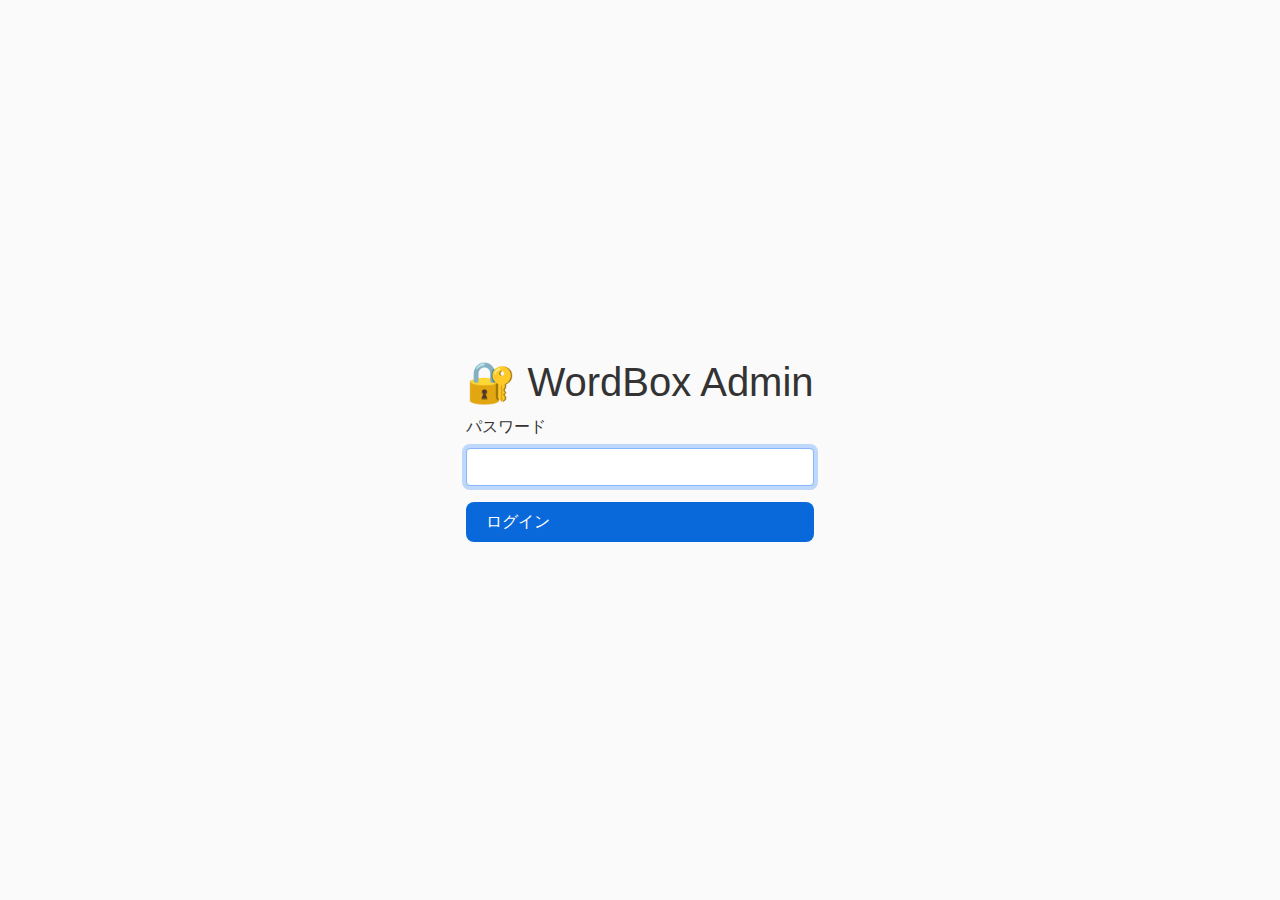
<file: templates/admin/login.html>
<!DOCTYPE html>
<html lang="ja">

<head>
  <meta charset="UTF-8">
  <meta name="viewport" content="width=device-width, initial-scale=1.0">
  <title>ログイン - WordBox Admin</title>
  <link rel="stylesheet" href="/static/bootstrap.min.css">
  <link rel="stylesheet" href="/static/style.css">
  <script>
    const savedTheme = localStorage.getItem('theme');
    if (savedTheme === 'dark') {
      document.documentElement.setAttribute('data-theme', 'dark');
    } else if (savedTheme === 'light') {
      // ライトモード
    } else if (window.matchMedia('(prefers-color-scheme: dark)').matches) {
      document.documentElement.setAttribute('data-theme', 'dark');
    }
  </script>
</head>

<body class="admin-login-page d-flex align-items-center justify-content-center min-vh-100">
  <div class="login-box">
    <h1>🔐 WordBox Admin</h1>
    <form id="loginForm">
      <div class="mb-3">
        <label for="password" class="form-label">パスワード</label>
        <input type="password" id="password" name="password" class="form-control" required autofocus>
      </div>
      <button type="submit" class="btn btn-primary w-100 py-2 fs-6 fw-semibold">ログイン</button>
      <p class="text-danger text-center mt-3" id="error" style="display: none;">パスワードが正しくありません</p>
    </form>
  </div>
  <script src="/static/bootstrap.bundle.min.js"></script>
  <script>
    document.getElementById('loginForm').addEventListener('submit', async (e) => {
      e.preventDefault();
      const password = document.getElementById('password').value;
      const errorEl = document.getElementById('error');

      try {
        const res = await fetch('/admin/login', {
          method: 'POST',
          headers: { 'Content-Type': 'application/json' },
          body: JSON.stringify({ password })
        });

        if (res.ok) {
          window.location.href = '/admin';
        } else {
          errorEl.style.display = 'block';
        }
      } catch (err) {
        errorEl.textContent = 'エラーが発生しました';
        errorEl.style.display = 'block';
      }
    });
  </script>
</body>

</html>
</file>
<file: static/style.css>
/* static/style.css */

/* ==========================================================================
   共通リセット・変数
   ========================================================================== */

/* 基本設定（ライトモードの変数） */
:root {
  --bg-color: #fafafa;
  --text-color: #333;
  --text-secondary: #666;
  --link-color: #0969da;
  --link-hover: #0a58ca;
  --border-color: #e0e0e0;
  --border-color-strong: #ccc;

  --card-bg: #fff;
  --header-border: #333;
  --code-bg: #f4f4f4;
  --code-block-bg: #1e1e1e;
  --table-header-bg: #f6f8fa;
  --table-stripe-bg: #f6f8fa;
  --toc-bg: #f6f8fa;
  --toc-border: #d0d7de;
  --input-bg: #fff;
  --input-border: #ccc;

  --magazine-color: #8250df;
  --magazine-bg-grad-start: #faf5ff;
  --magazine-bg-grad-end: #f6f8fa;

  --tag-bg: #e1e8ed;
  --tag-text: #1f2328;
  --tag-hover: #c9d1d9;

  /* 統一デザイントークン */
  --radius-sm: 4px;
  --radius-md: 8px;
  --radius-lg: 12px;
  --radius-pill: 20px;
  --transition-fast: 0.2s ease;
  --shadow-sm: 0 1px 3px rgba(0, 0, 0, 0.08);
  --shadow-md: 0 2px 8px rgba(0, 0, 0, 0.08);
  --shadow-hover: 0 4px 12px rgba(0, 0, 0, 0.12);
  --hover-lift: translateY(-2px);
  --accent-color: var(--link-color);
  --accent-hover: var(--link-hover);
  --danger-color: #d1242f;
  --danger-bg: #fff1f0;
  --success-color: #1a7f37;
}

/* ダークモード設定 */
[data-theme="dark"] {
  --bg-color: #1a1a1a;
  --text-color: #e0e0e0;
  --text-secondary: #a0a0a0;
  --link-color: #58a6ff;
  --link-hover: #79c0ff;
  --border-color: #404040;
  --border-color-strong: #505050;

  --card-bg: #2d2d2d;
  --header-border: #505050;
  --code-bg: #333;
  --code-block-bg: #161616;
  --table-header-bg: #262626;
  --table-stripe-bg: #262626;
  --toc-bg: #262626;
  --toc-border: #404040;
  --input-bg: #2d2d2d;
  --input-border: #505050;

  --magazine-color: #a47bf2;
  --magazine-bg-grad-start: #2d2438;
  --magazine-bg-grad-end: #2d2d2d;

  --tag-bg: #333;
  --tag-text: #e0e0e0;
  --tag-hover: #444;

  /* ダークモード用統一トークン */
  --shadow-sm: 0 1px 3px rgba(0, 0, 0, 0.2);
  --shadow-md: 0 2px 8px rgba(0, 0, 0, 0.25);
  --shadow-hover: 0 4px 12px rgba(0, 0, 0, 0.35);
  --danger-bg: rgba(207, 34, 46, 0.15);
}

/* 共通リセット */
* {
  margin: 0;
  padding: 0;
  box-sizing: border-box;
}

body {
  font-family: -apple-system, BlinkMacSystemFont, "Segoe UI", "Hiragino Sans", "Hiragino Kaku Gothic ProN", "Noto Sans JP", sans-serif;
  line-height: 1.6;
  background: var(--bg-color);
  color: var(--text-color);
}

/* ==========================================================================
   公開サイト レイアウト
   ========================================================================== */

body:not(.admin-page):not(.admin-login-page) {
  max-width: 800px;
  margin: 0 auto;
  padding: 0 20px 20px;
}

/* 共通ボタン */
.btn {
  padding: 10px 20px;
  border: none;
  border-radius: var(--radius-md);
  font-size: 14px;
  font-weight: 500;
  cursor: pointer;
  transition: all var(--transition-fast);
  display: inline-flex;
  align-items: center;
  gap: 6px;
}

.btn-primary {
  background: var(--link-color);
  color: white;
}

.btn-primary:hover {
  background: var(--link-hover);
}

.btn-secondary {
  background: var(--input-bg);
  color: var(--text-secondary);
  border: 1px solid var(--border-color);
}

.btn-secondary:hover {
  background: var(--border-color);
  color: var(--text-color);
}

.btn-ghost {
  background: transparent;
  color: var(--text-secondary);
  padding: 8px 16px;
}

.btn-ghost:hover {
  background: var(--input-bg);
  color: var(--text-color);
}

.btn-danger {
  background: transparent;
  color: var(--danger-color);
  border: 1px solid var(--danger-color);
}

.btn-danger:hover {
  background: var(--danger-color);
  color: white;
}

/* 共通フォーム */
.form-group {
  flex: 1;
}

.form-group label {
  display: block;
  margin-bottom: 8px;
  font-size: 13px;
  color: var(--text-secondary);
}

.form-group input[type="text"],
.form-group input[type="date"],
.form-group input[type="password"],
.form-group textarea {
  width: 100%;
  padding: 12px 16px;
  background: var(--input-bg);
  border: 1px solid var(--border-color);
  border-radius: var(--radius-md);
  color: var(--text-color);
  font-size: 14px;
  font-family: inherit;
  transition: border-color var(--transition-fast);
}

.form-group textarea {
  resize: vertical;
  min-height: 100px;
}

.form-group input:focus,
.form-group textarea:focus {
  outline: none;
  border-color: var(--link-color);
}

body>header {
  position: sticky;
  top: 0;
  z-index: 100;
  background: var(--bg-color);
  width: 100vw;
  margin-left: calc(-50vw + 50%);
  padding: 0 20px;
  box-sizing: border-box;
  border-bottom: 2px solid var(--header-border);
}

.header-inner {
  display: flex;
  align-items: center;
  justify-content: space-between;
  max-width: 1064px;
  margin: 0 auto;
  padding: 12px 0;
}

.header-left {
  display: flex;
  align-items: center;
  gap: 24px;
}

.header-left h1 {
  margin: 0;
  font-size: 1.5em;
  white-space: nowrap;
}

.header-right {
  display: flex;
  align-items: center;
  gap: 12px;
}

header h1 a {
  color: var(--text-color);
  text-decoration: none;
}

header h1 a:hover {
  color: var(--link-color);
}

/* メインナビゲーション */
.main-nav {
  display: flex;
  gap: 20px;
}

.main-nav a {
  color: var(--text-secondary);
  text-decoration: none;
  font-size: 14px;
  padding: 4px 0;
  border-bottom: 2px solid transparent;
  transition: all var(--transition-fast);
}

.main-nav a:hover {
  color: var(--link-color);
  border-bottom-color: var(--link-color);
}

/* 検索フォーム（ヘッダー） */
.header-search {
  display: flex;
  align-items: center;
}

.header-search form {
  display: flex;
  gap: 8px;
}

.header-search input[type="text"] {
  padding: 6px 12px;
  border: 1px solid var(--input-border);
  background: var(--input-bg);
  color: var(--text-color);
  border-radius: 4px;
  font-size: 14px;
  width: 200px;
}

.header-search button {
  padding: 6px 10px;
  background: var(--header-border);
  color: var(--bg-color);
  border: none;
  border-radius: var(--radius-sm);
  cursor: pointer;
  transition: background var(--transition-fast);
}

.header-search button:hover {
  background: var(--text-secondary);
}

/* 検索結果ページ */
.search-page .search-header {
  margin-bottom: 30px;
}

.search-form-large {
  display: flex;
  gap: 10px;
  margin-bottom: 40px;
}

.search-form-large input {
  flex: 1;
  padding: 12px;
  font-size: 16px;
  border: 2px solid var(--border-color);
  background: var(--input-bg);
  color: var(--text-color);
  border-radius: 6px;
  transition: border-color 0.2s;
}

.search-form-large input:focus {
  outline: none;
  border-color: var(--link-color);
}

.search-form-large button {
  padding: 0 24px;
  font-size: 16px;
  background: var(--link-color);
  color: white;
  border: none;
  border-radius: 6px;
  cursor: pointer;
  transition: background 0.2s;
  font-weight: 600;
}

.search-form-large button:hover {
  background: var(--link-hover);
}

.search-results {
  display: flex;
  flex-direction: column;
  gap: 20px;
}

.search-result-item {
  padding: 24px;
  border: 1px solid var(--border-color);
  border-radius: var(--radius-md);
  background: var(--card-bg);
  transition: all var(--transition-fast);
}

.search-result-item:hover {
  border-color: var(--link-color);
  box-shadow: var(--shadow-md);
}

.search-result-item h3 {
  margin: 0 0 8px 0;
  font-size: 1.2em;
}

.search-result-item h3 a {
  text-decoration: none;
  color: var(--link-color);
}

.search-result-item h3 a:hover {
  text-decoration: underline;
}

.search-result-meta {
  display: flex;
  align-items: center;
  gap: 12px;
  font-size: 13px;
  color: var(--text-secondary);
  margin-bottom: 12px;
}

.search-result-type {
  background: var(--tag-bg);
  padding: 2px 8px;
  border-radius: 10px;
  text-transform: uppercase;
  font-size: 11px;
  font-weight: 600;
  color: var(--text-secondary);
  letter-spacing: 0.5px;
}

.search-result-snippet {
  font-size: 14px;
  color: var(--text-color);
  line-height: 1.6;
}

.search-result-snippet mark {
  background: #fff3cd;
  color: #333;
  padding: 0 2px;
  border-radius: 2px;
  font-weight: 600;
}

[data-theme="dark"] .search-result-snippet mark {
  background: #665c26;
  color: #fff;
}

/* スマホ対応 */
@media (max-width: 600px) {
  .header-inner {
    flex-direction: column;
    align-items: flex-start;
    gap: 16px;
  }

  .header-search {
    margin-left: 0;
    width: 100%;
    justify-content: space-between;
  }

  .header-search input[type="text"] {
    width: 100%;
    flex: 1;
  }
}

/* 記事一覧の絵文字表示 */
.post-list h2 {
  margin-bottom: 30px;
  color: var(--text-color);
}

.post-list-item {
  display: flex;
  align-items: center;
  gap: 16px;
  padding: 20px;
  margin-bottom: 16px;
  border: 1px solid var(--border-color);
  border-radius: var(--radius-md);
  background: var(--card-bg);
  transition: all var(--transition-fast);
  cursor: pointer;
}

.post-list-item:hover {
  border-color: var(--border-color-strong);
  box-shadow: var(--shadow-hover);
  transform: var(--hover-lift);
}

.post-emoji {
  font-size: 48px;
  flex-shrink: 0;
  line-height: 1;
}

.post-info {
  flex: 1;
}

.post-info h3 {
  margin: 0 0 8px 0;
}

.post-info h3 a {
  color: var(--text-color);
  text-decoration: none;
}

.post-info h3 a:hover {
  color: var(--link-color);
}

.post-list-item:hover .post-info h3 a {
  color: var(--link-color);
}

.post-info time {
  color: var(--text-secondary);
  font-size: 0.9em;
}

/* 記事メタ情報のレイアウト */
.post-meta {
  display: flex;
  align-items: center;
  gap: 12px;
  flex-wrap: wrap;
}

.post-meta .tags {
  margin-top: 0;
}

.post-meta time {
  color: var(--text-secondary);
  font-size: 12px;
  line-height: 1;
  padding: 4px 0;
}

.post-info .post-meta {
  margin-top: 8px;
}

/* タグのスタイル */
.tags {
  display: flex;
  flex-wrap: wrap;
  gap: 6px;
  margin-top: 8px;
}

.tags-small {
  margin-top: 4px;
}

.tag {
  display: inline-block;
  padding: 4px 10px;
  font-size: 12px;
  background: var(--tag-bg);
  color: var(--tag-text);
  border-radius: var(--radius-lg);
  font-weight: 500;
  transition: all var(--transition-fast);
  text-decoration: none;
  cursor: pointer;
}

.tag:hover {
  background: var(--tag-hover);
}

/* 記事ページのヘッダー */
article {
  background: var(--card-bg);
  padding: 30px;
  border-radius: var(--radius-md);
  box-shadow: var(--shadow-sm);
}

.post-header {
  display: flex;
  align-items: center;
  gap: 20px;
  border-bottom: 2px solid var(--border-color);
  padding-bottom: 20px;
  margin-bottom: 30px;
}

.post-header-emoji {
  font-size: 64px;
  line-height: 1;
  flex-shrink: 0;
}

.post-header-text {
  flex: 1;
}

.post-header-text h1 {
  margin: 0 0 10px 0;
}

.post-header-text .post-meta {
  margin-top: 10px;
}

.post-header-text .post-meta time {
  font-size: 1em;
}

/* 記事コンテンツ */
.content {
  margin-top: 20px;
}

.content h1,
.content h2,
.content h3,
.content h4,
.content h5,
.content h6 {
  margin-top: 30px;
  margin-bottom: 15px;
  color: var(--text-color);
}

.content h1 {
  font-size: 2em;
  border-bottom: 2px solid var(--border-color);
  padding-bottom: 10px;
}

.content h2 {
  font-size: 1.5em;
  border-bottom: 1px solid var(--border-color);
  padding-bottom: 8px;
}

.content p {
  margin-bottom: 15px;
  color: var(--text-color);
}

.content a {
  color: var(--link-color);
  text-decoration: none;
}

.content a:hover {
  text-decoration: underline;
}

.content ul,
.content ol {
  margin: 15px 0;
  padding-left: 30px;
}

.content li {
  margin-bottom: 8px;
}

.content hr {
  border: none;
  border-top: 1px solid var(--border-color);
  margin: 30px 0;
}

/* インラインコード */
.content code {
  background: var(--code-bg);
  padding: 2px 6px;
  border-radius: 3px;
  font-family: 'Consolas', 'Monaco', 'Courier New', monospace;
  font-size: 0.9em;
  color: var(--text-color);
}

/* コードブロックのスタイル */
.code-block {
  position: relative;
  margin: 20px 0;
  background: var(--code-block-bg);
  border-radius: 8px;
  overflow: hidden;
}

.code-header {
  display: flex;
  justify-content: space-between;
  align-items: center;
  padding: 8px 16px;
  background: #2d2d2d;
  border-bottom: 1px solid #404040;
}

.code-language {
  font-size: 12px;
  font-weight: 600;
  color: #858585;
  text-transform: uppercase;
  letter-spacing: 0.5px;
}

.copy-button {
  padding: 4px 12px;
  font-size: 12px;
  background: #404040;
  color: #e0e0e0;
  border: none;
  border-radius: var(--radius-sm);
  cursor: pointer;
  transition: all var(--transition-fast);
}

.copy-button:hover {
  background: #505050;
}

.copy-button:active {
  background: #606060;
}

.copy-button.copied {
  background: var(--success-color);
  color: white;
}

.code-block pre {
  margin: 0;
  padding: 16px;
  background: var(--code-block-bg);
  overflow-x: auto;
}

.code-block pre code {
  background: none;
  padding: 0;
  color: #d4d4d4;
  font-family: 'Consolas', 'Monaco', 'Courier New', monospace;
  font-size: 14px;
  line-height: 1.5;
}

/* シンタックスハイライト（CodeMirrorトークン / VS Code ダークテーマ風） */
.code-block pre code .cm-keyword    { color: #c586c0; }
.code-block pre code .cm-atom       { color: #569cd6; }
.code-block pre code .cm-number     { color: #b5cea8; }
.code-block pre code .cm-def        { color: #9cdcfe; }
.code-block pre code .cm-variable   { color: #9cdcfe; }
.code-block pre code .cm-variable-2 { color: #9cdcfe; }
.code-block pre code .cm-variable-3 { color: #4ec9b0; }
.code-block pre code .cm-type       { color: #4ec9b0; }
.code-block pre code .cm-property   { color: #9cdcfe; }
.code-block pre code .cm-operator   { color: #d4d4d4; }
.code-block pre code .cm-comment    { color: #6a9955; font-style: italic; }
.code-block pre code .cm-string     { color: #ce9178; }
.code-block pre code .cm-string-2   { color: #ce9178; }
.code-block pre code .cm-meta       { color: #9cdcfe; }
.code-block pre code .cm-qualifier  { color: #4ec9b0; }
.code-block pre code .cm-builtin    { color: #dcdcaa; }
.code-block pre code .cm-bracket    { color: #d4d4d4; }
.code-block pre code .cm-tag        { color: #569cd6; }
.code-block pre code .cm-attribute  { color: #9cdcfe; }
.code-block pre code .cm-hr         { color: #6a9955; }
.code-block pre code .cm-link       { color: #ce9178; text-decoration: underline; }
.code-block pre code .cm-error      { color: #f44747; }

/* m- プレフィックス付きトークン（モード名複合） */
.code-block pre code [class*="m-"] { /* 継承 */ }

/* 画像 */
.content img {
  max-width: 100%;
  height: auto;
  display: block;
  margin: 20px 0;
  border-radius: 5px;
  box-shadow: 0 2px 8px rgba(0, 0, 0, 0.1);
}

/* 埋め込みカード共通（ブックマーク・記事・マガジン） */
.bookmark-card,
.article-card,
.magazine-card-embed {
  display: flex;
  align-items: center;
  gap: 16px;
  padding: 16px;
  margin: 20px 0;
  border: 1px solid var(--border-color);
  border-left: 4px solid var(--accent-color);
  border-radius: var(--radius-md);
  text-decoration: none;
  color: inherit;
  transition: all var(--transition-fast);
  background: var(--card-bg);
}

.bookmark-card:hover,
.article-card:hover,
.magazine-card-embed:hover {
  border-color: var(--accent-color);
  box-shadow: var(--shadow-md);
  transform: var(--hover-lift);
}

/* マガジンカードのアクセント色 */
.bookmark-card {
  border-left-color: var(--magazine-color);
}

.bookmark-card:hover {
  border-color: var(--magazine-color);
}

.magazine-card-embed {
  border-left-color: var(--magazine-color);
  background: linear-gradient(135deg, var(--magazine-bg-grad-start) 0%, var(--magazine-bg-grad-end) 100%);
}

.magazine-card-embed:hover {
  border-color: var(--magazine-color);
  background: var(--card-bg);
}

/* Not-found状態（記事・マガジン共通） */
.article-card-notfound,
.magazine-card-embed.magazine-card-notfound {
  border-left-color: var(--danger-color);
  background: var(--danger-bg);
  cursor: not-allowed;
}

/* 埋め込みカード子要素（共通） */
.bookmark-icon,
.article-icon,
.magazine-card-icon {
  font-size: 32px;
  flex-shrink: 0;
}

.bookmark-content,
.article-content,
.magazine-card-content {
  flex: 1;
  min-width: 0;
}

.bookmark-title,
.article-title,
.magazine-card-title {
  font-weight: 600;
  font-size: 16px;
  margin-bottom: 4px;
  color: var(--text-color);
}

.bookmark-url,
.article-meta,
.magazine-card-meta {
  font-size: 13px;
  color: var(--text-secondary);
}

.bookmark-url {
  overflow: hidden;
  text-overflow: ellipsis;
  white-space: nowrap;
}

.article-meta time {
  font-style: italic;
}

.magazine-card-meta {
  display: flex;
  flex-direction: column;
  gap: 4px;
}

.magazine-card-count {
  color: var(--magazine-color);
  font-weight: 500;
}

.bookmark-arrow,
.article-arrow,
.magazine-card-arrow {
  font-size: 24px;
  color: var(--accent-color);
  flex-shrink: 0;
}

.bookmark-arrow,
.magazine-card-arrow {
  color: var(--magazine-color);
}

/* タグページ */
.tag-page h2 {
  margin-bottom: 10px;
  color: var(--text-color);
}

.tag-page p {
  color: var(--text-secondary);
  margin-bottom: 30px;
}

/* トピックページ */
.topic-page h2 {
  margin-bottom: 20px;
  color: var(--text-color);
}

/* 目次 */
.toc {
  background: var(--toc-bg);
  border: 1px solid var(--toc-border);
  border-radius: var(--radius-md);
  padding: 16px 20px;
  margin: 20px 0;
}

.toc-title {
  font-weight: 600;
  font-size: 14px;
  color: var(--tag-text);
  margin-bottom: 12px;
  padding-bottom: 8px;
  border-bottom: 1px solid var(--toc-border);
}

.toc ul {
  list-style: none;
  margin: 0;
  padding: 0;
}

.toc li {
  margin: 6px 0;
}

.toc li a {
  color: var(--link-color);
  text-decoration: none;
  font-size: 14px;
}

.toc li a:hover {
  text-decoration: underline;
}

.toc .toc-indent-1 {
  padding-left: 16px;
}

.toc .toc-indent-2 {
  padding-left: 32px;
}

/* サイドバー目次（PC右側固定表示） */
.page-wrapper {
  position: relative;
  margin-top: 24px;
}

.sidebar-toc {
  display: none;
}

@media (min-width: 1100px) {

  /* 記事+目次全体を画面中央に配置するため body の max-width を拡張 */
  body.has-sidebar-toc:not(.admin-page):not(.admin-login-page) {
    max-width: 1064px;
    /* 800px(記事) + 24px(gap) + 240px(目次) */
  }

  .sidebar-toc.active {
    display: block;
    position: absolute;
    top: 0;
    bottom: 0;
    left: calc(100% + 24px);
    width: 240px;
  }

  .page-wrapper {
    position: relative;
    max-width: 800px;
  }

  .sidebar-toc-inner {
    position: sticky;
    top: 80px;
    max-height: calc(100vh - 100px);
    overflow-y: auto;
    background: var(--toc-bg);
    border: 1px solid var(--toc-border);
    border-radius: var(--radius-md);
    padding: 14px 16px;
  }

  .sidebar-toc-inner .toc-title {
    font-weight: 600;
    font-size: 13px;
    color: var(--tag-text);
    margin-bottom: 10px;
    padding-bottom: 8px;
    border-bottom: 1px solid var(--toc-border);
  }

  .sidebar-toc-inner ul {
    list-style: none;
    margin: 0;
    padding: 0;
  }

  .sidebar-toc-inner li {
    margin: 4px 0;
  }

  .sidebar-toc-inner li a {
    color: var(--text-secondary);
    text-decoration: none;
    font-size: 12.5px;
    line-height: 1.5;
    display: block;
    padding: 2px 0;
    transition: color var(--transition-fast);
  }

  .sidebar-toc-inner li a:hover {
    color: var(--link-color);
  }

  .sidebar-toc-inner li a.active {
    color: var(--link-color);
    font-weight: 600;
  }

  .sidebar-toc-inner .toc-indent-1 {
    padding-left: 12px;
  }

  .sidebar-toc-inner .toc-indent-2 {
    padding-left: 24px;
  }

  /* サイドバー目次のスクロールバー */
  .sidebar-toc-inner::-webkit-scrollbar {
    width: 4px;
  }

  .sidebar-toc-inner::-webkit-scrollbar-track {
    background: transparent;
  }

  .sidebar-toc-inner::-webkit-scrollbar-thumb {
    background: var(--border-color);
    border-radius: 4px;
  }

  /* サイドバー目次が表示されているとき、インライン目次は非表示 */
  .has-sidebar-toc .content .toc {
    display: none;
  }
}

/* テーブル */
.content table {
  width: 100%;
  border-collapse: separate;
  border-spacing: 0;
  margin: 20px 0;
  background: var(--card-bg);
  border: 1px solid var(--toc-border);
  border-radius: 6px;
}

.content table th,
.content table td {
  padding: 10px 16px;
  border-bottom: 1px solid var(--toc-border);
  border-right: 1px solid var(--toc-border);
}

.content table th:last-child,
.content table td:last-child {
  border-right: none;
}

.content table tbody tr:last-child td {
  border-bottom: none;
}

.content table th {
  background: var(--table-header-bg);
  font-weight: 600;
  color: var(--tag-text);
}

/* 角丸を適用 */
.content table thead tr:first-child th:first-child {
  border-top-left-radius: 5px;
}

.content table thead tr:first-child th:last-child {
  border-top-right-radius: 5px;
}

.content table tbody tr:last-child td:first-child {
  border-bottom-left-radius: 5px;
}

.content table tbody tr:last-child td:last-child {
  border-bottom-right-radius: 5px;
}

.content table tr:nth-child(even) {
  background: var(--table-stripe-bg);
}

.content table tbody tr:hover {
  background: var(--bg-color);
}

/* 打ち消し線 */
.content del {
  color: var(--text-secondary);
  text-decoration: line-through;
}

/* 下線 */
.content u {
  text-decoration: underline;
  text-decoration-thickness: 1px;
  text-underline-offset: 2px;
}

/* チェックボックスリスト */
.content .checkbox-list {
  list-style: none;
  padding-left: 0;
}

.content .checkbox-list li {
  display: flex;
  align-items: flex-start;
  gap: 8px;
  margin-bottom: 8px;
}

.content .checkbox-list input[type="checkbox"] {
  -webkit-appearance: none;
  -moz-appearance: none;
  appearance: none;
  margin-top: 4px;
  width: 16px;
  height: 16px;
  min-width: 16px;
  min-height: 16px;
  border: 2px solid var(--toc-border);
  border-radius: 3px;
  background: var(--card-bg);
  cursor: default;
  position: relative;
}

.content .checkbox-list input[type="checkbox"]:checked {
  background: var(--link-color);
  border-color: var(--link-color);
}

.content .checkbox-list input[type="checkbox"]:checked::after {
  content: '';
  position: absolute;
  left: 4px;
  top: 1px;
  width: 4px;
  height: 8px;
  border: solid #fff;
  border-width: 0 2px 2px 0;
  transform: rotate(45deg);
}

.content .checkbox-checked {
  color: var(--text-secondary);
  text-decoration: line-through;
}

/* コールアウト（共通） */
.callout {
  margin: 20px 0;
  padding: 16px;
  border-radius: 6px;
  border-left: 4px solid;
}

.callout-header {
  display: flex;
  align-items: center;
  gap: 8px;
  margin-bottom: 8px;
  font-weight: 600;
}

.callout-icon {
  font-size: 18px;
}

.callout-label {
  font-size: 14px;
}

.callout-content {
  font-size: 14px;
  line-height: 1.6;
}

/* Note（青） */
.callout-note {
  background: #ddf4ff;
  border-color: #0969da;
}

.callout-note .callout-label {
  color: #0969da;
}

[data-theme="dark"] .callout-note {
  background: rgba(9, 105, 218, 0.15);
  border-color: #58a6ff;
}

[data-theme="dark"] .callout-note .callout-label {
  color: #58a6ff;
}

/* Tip（緑） */
.callout-tip {
  background: #dafbe1;
  border-color: #1a7f37;
}

.callout-tip .callout-label {
  color: #1a7f37;
}

[data-theme="dark"] .callout-tip {
  background: rgba(26, 127, 55, 0.15);
  border-color: #3fb950;
}

[data-theme="dark"] .callout-tip .callout-label {
  color: #3fb950;
}

/* Important（紫） */
.callout-important {
  background: #fbefff;
  border-color: #8250df;
}

.callout-important .callout-label {
  color: #8250df;
}

[data-theme="dark"] .callout-important {
  background: rgba(130, 80, 223, 0.15);
  border-color: #a47bf2;
}

[data-theme="dark"] .callout-important .callout-label {
  color: #a47bf2;
}

/* Warning（黄） */
.callout-warning {
  background: #fff8c5;
  border-color: #9a6700;
}

.callout-warning .callout-label {
  color: #9a6700;
}

[data-theme="dark"] .callout-warning {
  background: rgba(154, 103, 0, 0.15);
  border-color: #d29922;
}

[data-theme="dark"] .callout-warning .callout-label {
  color: #d29922;
}

/* Caution（赤） */
.callout-caution {
  background: #ffebe9;
  border-color: #cf222e;
}

.callout-caution .callout-label {
  color: #cf222e;
}

[data-theme="dark"] .callout-caution {
  background: rgba(207, 34, 46, 0.15);
  border-color: #f85149;
}

[data-theme="dark"] .callout-caution .callout-label {
  color: #f85149;
}

/* マガジン一覧ページ */
.magazine-page h2 {
  margin-bottom: 20px;
  color: var(--text-color);
}

.magazine-list {
  display: flex;
  flex-direction: column;
  gap: 16px;
}

.magazine-card {
  display: flex;
  align-items: flex-start;
  gap: 16px;
  padding: 20px;
  border: 1px solid var(--border-color);
  border-radius: var(--radius-md);
  background: var(--card-bg);
  transition: all var(--transition-fast);
}

.magazine-card:hover {
  border-color: var(--magazine-color);
  box-shadow: var(--shadow-md);
  transform: var(--hover-lift);
}

.magazine-emoji {
  font-size: 48px;
  flex-shrink: 0;
  line-height: 1;
}

.magazine-info {
  flex: 1;
}

.magazine-info h3 {
  margin: 0 0 8px 0;
}

.magazine-info h3 a {
  color: var(--text-color);
  text-decoration: none;
}

.magazine-info h3 a:hover {
  color: var(--magazine-color);
}

.magazine-card:hover .magazine-info h3 a {
  color: var(--magazine-color);
}

.magazine-description {
  color: var(--text-secondary);
  font-size: 14px;
  margin: 0 0 8px 0;
  line-height: 1.5;
}

.magazine-meta {
  font-size: 13px;
  color: #888;
}

/* マガジン詳細ページ */
.magazine-detail {
  background: var(--card-bg);
  padding: 30px;
  border-radius: var(--radius-md);
  box-shadow: var(--shadow-sm);
}

.magazine-header {
  display: flex;
  align-items: flex-start;
  gap: 20px;
  border-bottom: 2px solid var(--border-color);
  padding-bottom: 20px;
  margin-bottom: 30px;
}

.magazine-header-emoji {
  font-size: 64px;
  line-height: 1;
  flex-shrink: 0;
}

.magazine-header-text {
  flex: 1;
}

.magazine-header-text h1 {
  margin: 0 0 10px 0;
}

.magazine-header-text .magazine-description {
  font-size: 16px;
  margin-bottom: 12px;
}

.magazine-body {
  margin-bottom: 30px;
  padding-bottom: 20px;
  border-bottom: 1px solid var(--border-color);
}

.magazine-articles h2 {
  font-size: 1.2em;
  margin-bottom: 16px;
  color: var(--text-color);
}

.magazine-article-list {
  display: flex;
  flex-direction: column;
  gap: 8px;
}

.magazine-article-item {
  display: flex;
  align-items: center;
  gap: 16px;
  padding: 12px 16px;
  border: 1px solid var(--border-color);
  border-radius: var(--radius-md);
  background: var(--toc-bg);
  transition: all var(--transition-fast);
}

.magazine-article-item:hover {
  background: var(--card-bg);
  border-color: var(--link-color);
}

.magazine-article-number {
  display: flex;
  align-items: center;
  justify-content: center;
  width: 28px;
  height: 28px;
  background: var(--tag-bg);
  border-radius: 50%;
  font-size: 13px;
  font-weight: 600;
  color: var(--text-secondary);
  flex-shrink: 0;
}

.magazine-article-info {
  flex: 1;
  display: flex;
  justify-content: space-between;
  align-items: center;
  gap: 12px;
}

.magazine-article-info a {
  color: var(--text-color);
  text-decoration: none;
  font-weight: 500;
}

.magazine-article-info a:hover {
  color: var(--link-color);
}

.magazine-article-info time {
  font-size: 13px;
  color: var(--text-secondary);
  flex-shrink: 0;
}

.magazine-article-notfound {
  background: var(--danger-bg);
  border-color: var(--danger-color);
}

.magazine-article-notfound span {
  color: var(--danger-color);
}

/* 記事ページ内マガジン目次（トップ）- articleの外側・上部に配置 */
.magazine-toc {
  margin-bottom: 12px;
  padding: 20px 30px 16px;
  background: var(--card-bg);
  border-radius: var(--radius-md);
  box-shadow: var(--shadow-sm);
}

.magazine-toc-header {
  margin-bottom: 12px;
  padding-bottom: 10px;
  border-bottom: 1px solid var(--border-color);
}

.magazine-toc-magazine-link {
  display: inline-flex;
  align-items: center;
  gap: 8px;
  color: var(--magazine-color);
  text-decoration: none;
  font-weight: 600;
  font-size: 15px;
}

.magazine-toc-magazine-link:hover {
  opacity: 0.8;
}

.magazine-toc-emoji {
  font-size: 20px;
}

.magazine-toc-list {
  list-style: none;
  margin: 0;
  padding: 0;
  display: flex;
  flex-direction: column;
  gap: 4px;
}

.magazine-toc-item {
  display: flex;
  align-items: center;
  gap: 10px;
  padding: 8px 10px;
  border-radius: var(--radius-md);
  transition: background var(--transition-fast);
}

.magazine-toc-item:hover {
  background: rgba(130, 80, 223, 0.06);
}

.magazine-toc-current {
  background: rgba(130, 80, 223, 0.1);
  border: 1px solid var(--border-color);
}

[data-theme="dark"] .magazine-toc-current {
  border-color: var(--magazine-color);
}

.magazine-toc-current:hover {
  background: rgba(130, 80, 223, 0.1);
}

.magazine-toc-number {
  display: flex;
  align-items: center;
  justify-content: center;
  width: 22px;
  height: 22px;
  background: var(--tag-bg);
  border-radius: 50%;
  font-size: 12px;
  font-weight: 600;
  color: var(--magazine-color);
  flex-shrink: 0;
}

[data-theme="dark"] .magazine-toc-number {
  background: rgba(130, 80, 223, 0.2);
  color: var(--magazine-color);
}

.magazine-toc-current .magazine-toc-number {
  background: var(--magazine-color);
  color: #fff;
}

.magazine-toc-title {
  flex: 1;
  font-size: 14px;
  color: var(--text-color);
  text-decoration: none;
}

a.magazine-toc-title:hover {
  color: var(--magazine-color);
}

.magazine-toc-current .magazine-toc-title {
  font-weight: 600;
  color: var(--magazine-color);
}

.magazine-toc-reading {
  font-size: 11px;
  color: var(--magazine-color);
  background: rgba(130, 80, 223, 0.1);
  padding: 2px 8px;
  border-radius: 10px;
  font-weight: 500;
}

/* 記事ページ内マガジンナビゲーション（下部）- articleの外側・下部に配置 */
.magazine-nav {
  margin-top: 12px;
  padding: 20px 30px;
  background: var(--card-bg);
  border-radius: var(--radius-md);
  box-shadow: var(--shadow-sm);
}

.magazine-nav-header {
  display: flex;
  justify-content: space-between;
  align-items: center;
  margin-bottom: 16px;
  padding-bottom: 12px;
  border-bottom: 1px solid var(--border-color);
}

.magazine-nav-title {
  display: flex;
  align-items: center;
  gap: 8px;
  color: var(--text-color);
  text-decoration: none;
  font-weight: 600;
}

.magazine-nav-title:hover {
  color: var(--magazine-color);
}

.magazine-nav-emoji {
  font-size: 20px;
}

.magazine-nav-progress {
  font-size: 13px;
  color: var(--text-secondary);
  background: var(--tag-bg);
  padding: 4px 10px;
  border-radius: 12px;
}

.magazine-nav-links {
  display: grid;
  grid-template-columns: 1fr 1fr;
  gap: 12px;
}

.magazine-nav-prev,
.magazine-nav-next {
  display: flex;
  flex-direction: column;
  gap: 4px;
  padding: 12px;
  background: var(--toc-bg);
  border: 1px solid var(--border-color);
  border-radius: var(--radius-md);
  text-decoration: none;
  transition: all var(--transition-fast);
}

.magazine-nav-prev:hover,
.magazine-nav-next:hover {
  border-color: var(--link-color);
  background: var(--tag-bg);
}

.magazine-nav-next {
  text-align: right;
}

.magazine-nav-label {
  font-size: 12px;
  color: var(--text-secondary);
}

.magazine-nav-article-title {
  font-size: 14px;
  font-weight: 500;
  color: var(--link-color);
}

.magazine-nav-disabled {
  visibility: hidden;
}

/* テーマ切替ボタン */
.theme-toggle {
  background: none;
  border: 1px solid var(--border-color);
  border-radius: 50%;
  width: 36px;
  height: 36px;
  cursor: pointer;
  display: flex;
  align-items: center;
  justify-content: center;
  flex-shrink: 0;
  transition: background var(--transition-fast);
}

.theme-toggle:hover {
  background: var(--tag-bg);
}

.theme-toggle-icon::before {
  content: '🌙';
  font-size: 18px;
}

[data-theme="dark"] .theme-toggle-icon::before {
  content: '☀️';
}

/* フッター */
footer {
  margin-top: 60px;
  padding-top: 20px;
  border-top: 1px solid var(--border-color);
  text-align: center;
  color: var(--text-secondary);
}

/* ==========================================================================
   管理画面 （.admin-page でスコープ）
   ========================================================================== */

.admin-page {
  max-width: none;
  margin: 0;
  padding: 0;
}

.admin-container {
  display: flex;
  min-height: 100vh;
}

/* Sidebar */
.admin-page .sidebar {
  width: 240px;
  background: var(--bg-color);
  display: flex;
  flex-direction: column;
  border-right: 1px solid var(--border-color);
  position: sticky;
  top: 0;
  height: 100vh;
  overflow-y: auto;
}

.admin-page .sidebar-header {
  padding: 20px;
  display: flex;
  align-items: center;
  gap: 10px;
  border-bottom: 1px solid var(--border-color);
}

.admin-page .sidebar-header h1 {
  font-size: 18px;
  color: var(--text-color);
}

.admin-page .badge {
  background: var(--link-color);
  color: white;
  padding: 2px 8px;
  border-radius: 10px;
  font-size: 11px;
  font-weight: 600;
}

.admin-page .sidebar-nav {
  flex: 1;
  padding: 16px 0;
  overflow-y: auto;
  min-height: 0;
}

.admin-page .nav-item {
  display: flex;
  align-items: center;
  gap: 12px;
  padding: 12px 20px;
  color: var(--text-secondary);
  text-decoration: none;
  transition: all var(--transition-fast);
  border-left: 3px solid transparent;
}

.admin-page .nav-item:hover {
  background: rgba(88, 166, 255, 0.1);
  color: var(--text-color);
}

.admin-page .nav-item.active {
  background: rgba(88, 166, 255, 0.15);
  color: var(--link-color);
  border-left-color: var(--link-color);
}

.admin-page .sidebar-footer {
  border-top: 1px solid var(--border-color);
  padding: 16px 0;
}

.admin-page .nav-item.logout:hover {
  background: rgba(209, 36, 46, 0.1);
  color: var(--danger-color);
}

/* Main Content */
.admin-page .main-content {
  flex: 1;
  display: flex;
  flex-direction: column;
  overflow: hidden;
}

.admin-page .main-header {
  display: flex;
  justify-content: space-between;
  align-items: center;
  padding: 20px 30px;
  background: var(--card-bg);
  border-bottom: 1px solid var(--border-color);
  margin-bottom: 0;
}

.admin-page .main-header h2 {
  font-size: 20px;
  font-weight: 600;
}

.admin-page .header-actions {
  display: flex;
  gap: 10px;
}

/* Content Area */
.admin-page .content-area {
  flex: 1;
  overflow-y: auto;
  padding: 20px 30px;
}

/* List View */
.admin-page .list-header {
  margin-bottom: 20px;
}

.admin-page .search-input {
  width: 100%;
  max-width: 400px;
  padding: 12px 16px;
  background: var(--input-bg);
  border: 1px solid var(--border-color);
  border-radius: 8px;
  color: var(--text-color);
  font-size: 14px;
}

.admin-page .search-input:focus {
  outline: none;
  border-color: var(--link-color);
}

.admin-page .item-list {
  display: flex;
  flex-direction: column;
  gap: 8px;
}

.admin-page .list-item {
  display: flex;
  align-items: center;
  gap: 16px;
  padding: 16px 20px;
  background: var(--card-bg);
  border-radius: var(--radius-md);
  cursor: pointer;
  transition: all var(--transition-fast);
  border: 1px solid transparent;
}

.admin-page .list-item:hover {
  border-color: var(--link-color);
  transform: var(--hover-lift);
}

.admin-page .list-item-emoji {
  font-size: 32px;
  width: 48px;
  text-align: center;
}

.admin-page .list-item-info {
  flex: 1;
}

.admin-page .list-item-title {
  font-weight: 500;
  margin-bottom: 4px;
}

.admin-page .list-item-meta {
  font-size: 13px;
  color: var(--text-secondary);
  display: flex;
  gap: 12px;
}

.admin-page .list-item-status {
  padding: 4px 10px;
  border-radius: 12px;
  font-size: 12px;
  font-weight: 500;
}

.admin-page .status-public {
  background: rgba(74, 222, 128, 0.15);
  color: var(--success-color);
}

.admin-page .status-draft {
  background: rgba(251, 191, 36, 0.15);
  color: #b45309;
}

/* Editor View */
.admin-page .editor-view {
  max-width: none;
}

.admin-page .editor-header {
  display: flex;
  justify-content: space-between;
  align-items: center;
  margin-bottom: 24px;
}

.admin-page .editor-header-left {
  display: flex;
  align-items: center;
  gap: 10px;
}

.admin-page .btn-public-link {
  color: var(--link-color) !important;
  text-decoration: none;
  font-size: 13px;
  border: 1px solid var(--link-color);
  border-radius: 6px;
  padding: 6px 12px;
  transition: all var(--transition-fast);
}

.admin-page .btn-public-link:hover {
  background: rgba(88, 166, 255, 0.1);
}

.admin-page .editor-actions {
  display: flex;
  gap: 10px;
}

.admin-page .editor-form {
  display: flex;
  flex-direction: column;
  gap: 20px;
}

.admin-page .form-row {
  display: flex;
  gap: 20px;
}

.admin-page .form-group-small {
  flex: 0 0 120px;
}

/* Editor body header (label + preview toggle) */
.admin-page .editor-body-header {
  display: flex;
  justify-content: space-between;
  align-items: center;
  margin-bottom: 8px;
}

.admin-page .editor-body-header label {
  margin-bottom: 0;
}

.admin-page .btn-sm {
  padding: 4px 10px;
  font-size: 12px;
}

/* Editor body container (textarea + preview side by side) */
.admin-page .editor-body-container {
  display: flex;
  gap: 0;
}

.admin-page .editor-body-container textarea {
  flex: 1;
  min-width: 0;
}

.admin-page .editor-body-container.with-preview textarea {
  flex: 1;
  border-radius: 0 0 0 8px;
}

.admin-page .editor-body-container.with-preview {
  gap: 0;
}

.admin-page #articleBody {
  font-family: 'Consolas', 'Monaco', monospace;
  min-height: 400px;
  border-radius: 0 0 8px 8px;
}

.admin-page .editor-body-container.with-preview #articleBody {
  border-radius: 0 0 0 8px;
  border-right: none;
}

/* Preview panel */
.admin-page .preview-panel {
  flex: 1;
  min-width: 0;
  display: flex;
  flex-direction: column;
  border: 1px solid var(--border-color);
  border-left: none;
  border-radius: 0 0 8px 0;
  background: var(--bg-color);
  overflow: hidden;
}

.admin-page .preview-panel-header {
  display: flex;
  justify-content: space-between;
  align-items: center;
  padding: 8px 16px;
  background: var(--card-bg);
  border-bottom: 1px solid var(--border-color);
  font-size: 13px;
  font-weight: 600;
  color: var(--text-secondary);
  flex-shrink: 0;
}

.admin-page .preview-status {
  font-size: 11px;
  font-weight: 400;
  color: var(--text-secondary);
}

.admin-page .preview-content {
  flex: 1;
  padding: 24px;
  overflow-y: auto;
  min-height: 400px;
  max-height: 800px;
  font-size: 15px;
  line-height: 1.8;
}

.admin-page .preview-content:empty::before {
  content: 'テキストを入力するとプレビューが表示されます';
  color: var(--text-secondary);
  font-style: italic;
}

/* Toolbar adjustment for preview */
.admin-page .editor-body-container.with-preview+.editor-toolbar,
.admin-page .editor-toolbar {
  border-radius: 8px 8px 0 0;
}

/* Toggle Switch */
.admin-page .toggle {
  position: relative;
  display: inline-block;
  width: 50px;
  height: 26px;
}

.admin-page .toggle input {
  opacity: 0;
  width: 0;
  height: 0;
}

.admin-page .toggle-slider {
  position: absolute;
  cursor: pointer;
  top: 0;
  left: 0;
  right: 0;
  bottom: 0;
  background: var(--input-bg);
  border-radius: 26px;
  transition: 0.3s;
}

.admin-page .toggle-slider::before {
  content: "";
  position: absolute;
  height: 20px;
  width: 20px;
  left: 3px;
  bottom: 3px;
  background: var(--text-secondary);
  border-radius: 50%;
  transition: 0.3s;
}

.admin-page .toggle input:checked+.toggle-slider {
  background: var(--link-color);
}

.admin-page .toggle input:checked+.toggle-slider::before {
  transform: translateX(24px);
  background: white;
}

/* Toolbar */
.admin-page .editor-toolbar {
  display: flex;
  gap: 4px;
  margin-bottom: 8px;
  padding: 8px;
  background: var(--input-bg);
  border-radius: 8px 8px 0 0;
  border: 1px solid var(--border-color);
  border-bottom: none;
}

.admin-page .toolbar-btn {
  padding: 6px 12px;
  background: transparent;
  border: none;
  color: var(--text-secondary);
  cursor: pointer;
  border-radius: 4px;
  font-size: 13px;
  font-weight: 600;
}

.admin-page .toolbar-btn:hover {
  background: var(--border-color);
  color: var(--text-color);
}

/* Images View */
.admin-page .upload-area {
  border: 2px dashed var(--border-color);
  border-radius: var(--radius-lg);
  padding: 40px;
  text-align: center;
  cursor: pointer;
  transition: all var(--transition-fast);
  margin-bottom: 24px;
}

.admin-page .upload-area:hover {
  border-color: var(--link-color);
  background: rgba(88, 166, 255, 0.05);
}

.admin-page .upload-area p {
  color: var(--text-secondary);
}

/* Upload Progress */
.admin-page .upload-progress-container {
  display: flex;
  flex-direction: column;
  gap: 8px;
  margin-bottom: 16px;
}

.admin-page .upload-progress-container:empty {
  display: none;
}

.admin-page .upload-progress-item {
  background: var(--card-bg);
  border: 1px solid var(--border-color);
  border-radius: var(--radius-md);
  padding: 12px 16px;
  display: flex;
  flex-direction: column;
  gap: 8px;
  animation: fadeInUp 0.3s ease;
}

.admin-page .upload-progress-item.completed {
  border-color: var(--success-color);
  opacity: 0.7;
}

.admin-page .upload-progress-item.error {
  border-color: var(--danger-color);
}

.admin-page .upload-progress-header {
  display: flex;
  justify-content: space-between;
  align-items: center;
  font-size: 13px;
}

.admin-page .upload-progress-filename {
  font-weight: 500;
  color: var(--text-color);
  overflow: hidden;
  text-overflow: ellipsis;
  white-space: nowrap;
  max-width: 300px;
}

.admin-page .upload-progress-status {
  font-size: 12px;
  color: var(--text-secondary);
  flex-shrink: 0;
  display: flex;
  align-items: center;
  gap: 6px;
}

.admin-page .upload-progress-status.uploading {
  color: var(--link-color);
}

.admin-page .upload-progress-status.completed {
  color: var(--success-color);
}

.admin-page .upload-progress-status.error {
  color: var(--danger-color);
}

.admin-page .upload-progress-bar-bg {
  width: 100%;
  height: 6px;
  background: var(--input-bg);
  border-radius: 3px;
  overflow: hidden;
  position: relative;
}

.admin-page .upload-progress-bar {
  height: 100%;
  background: linear-gradient(90deg, var(--link-color), #7c3aed);
  border-radius: 3px;
  transition: width 0.2s ease;
  position: relative;
}

.admin-page .upload-progress-bar.completed {
  background: linear-gradient(90deg, var(--success-color), #22c55e);
}

.admin-page .upload-progress-bar.error {
  background: var(--danger-color);
}

.admin-page .upload-progress-bar::after {
  content: '';
  position: absolute;
  top: 0;
  left: 0;
  right: 0;
  bottom: 0;
  background: linear-gradient(90deg,
      transparent,
      rgba(255, 255, 255, 0.2),
      transparent);
  animation: shimmer 1.5s infinite;
}

.admin-page .upload-progress-bar.completed::after,
.admin-page .upload-progress-bar.error::after {
  animation: none;
}

.admin-page .upload-progress-summary {
  display: flex;
  justify-content: space-between;
  align-items: center;
  padding: 10px 16px;
  background: var(--card-bg);
  border: 1px solid var(--border-color);
  border-radius: var(--radius-md);
  font-size: 13px;
  color: var(--text-secondary);
  animation: fadeInUp 0.3s ease;
}

.admin-page .upload-progress-summary .summary-count {
  font-weight: 600;
  color: var(--text-color);
}

@keyframes shimmer {
  0% {
    transform: translateX(-100%);
  }

  100% {
    transform: translateX(100%);
  }
}

@keyframes fadeInUp {
  from {
    opacity: 0;
    transform: translateY(8px);
  }

  to {
    opacity: 1;
    transform: translateY(0);
  }
}

/* Upload area drag active state */
.admin-page .upload-area.drag-active {
  border-color: var(--link-color);
  background: rgba(88, 166, 255, 0.08);
  transform: scale(1.01);
}

.admin-page .upload-area.uploading {
  pointer-events: none;
  opacity: 0.6;
}

.admin-page .image-grid {
  display: grid;
  grid-template-columns: repeat(auto-fill, minmax(160px, 1fr));
  gap: 16px;
}

.admin-page .image-card {
  background: var(--card-bg);
  border-radius: var(--radius-md);
  overflow: hidden;
  border: 1px solid var(--border-color);
  transition: all var(--transition-fast);
}

.admin-page .image-card:hover {
  border-color: var(--link-color);
}

.admin-page .image-card img {
  width: 100%;
  height: 120px;
  object-fit: cover;
}

.admin-page .image-card-info {
  padding: 10px;
}

.admin-page .image-card-name {
  font-size: 12px;
  color: var(--text-secondary);
  overflow: hidden;
  text-overflow: ellipsis;
  white-space: nowrap;
  margin-bottom: 8px;
}

.admin-page .image-card-actions {
  display: flex;
  gap: 8px;
}

.admin-page .image-card-actions button {
  flex: 1;
  padding: 6px;
  font-size: 11px;
  border: none;
  border-radius: 4px;
  cursor: pointer;
}

.admin-page .btn-copy {
  background: var(--input-bg);
  color: var(--text-secondary);
}

.admin-page .btn-copy:hover {
  background: var(--border-color);
  color: var(--text-color);
}

.admin-page .btn-delete-img {
  background: transparent;
  color: var(--danger-color);
  border: 1px solid var(--danger-color);
}

.admin-page .btn-delete-img:hover {
  background: var(--danger-color);
  color: white;
}

/* Tags View */
.admin-page .tag-list {
  display: flex;
  flex-wrap: wrap;
  gap: 12px;
}

.admin-page .tag-item {
  display: flex;
  align-items: center;
  gap: 8px;
  padding: 10px 16px;
  background: var(--card-bg);
  border-radius: 20px;
  border: 1px solid var(--border-color);
}

.admin-page .tag-item-name {
  color: var(--text-color);
  font-weight: 500;
}

.admin-page .tag-item-count {
  background: var(--link-color);
  color: white;
  padding: 2px 8px;
  border-radius: 10px;
  font-size: 12px;
  font-weight: 600;
}

/* Snippet list */
.admin-page .snippet-list {
  display: flex;
  flex-direction: column;
  gap: 8px;
}

.admin-page .snippet-item {
  padding: 12px 16px;
  background: var(--card-bg);
  border: 1px solid var(--border-color);
  border-radius: var(--radius-md);
  cursor: pointer;
  transition: border-color var(--transition-fast);
}

.admin-page .snippet-item:hover {
  border-color: var(--link-color);
}

.admin-page .snippet-item-header {
  margin-bottom: 4px;
}

.admin-page .snippet-item-key {
  font-size: 0.9em;
  color: var(--link-color);
  background: var(--code-bg);
  padding: 2px 6px;
  border-radius: var(--radius-sm);
}

.admin-page .snippet-item-value {
  font-size: 0.85em;
  color: var(--text-muted);
  white-space: nowrap;
  overflow: hidden;
  text-overflow: ellipsis;
}

.admin-page .snippet-editor {
  margin-top: 16px;
  padding: 16px;
  background: var(--card-bg);
  border: 1px solid var(--border-color);
  border-radius: var(--radius-md);
}

.admin-page .snippet-editor-actions {
  display: flex;
  gap: 8px;
  justify-content: flex-end;
  margin-top: 12px;
}

.admin-page .snippet-usage {
  display: block;
  padding: 8px 12px;
  background: var(--code-bg);
  border-radius: var(--radius-sm);
  font-size: 0.9em;
  color: var(--link-color);
}

.admin-page .empty-message {
  color: var(--text-muted);
  text-align: center;
  padding: 40px 0;
}

/* Snippet modal */
.admin-page .modal-snippet-list {
  display: flex;
  flex-direction: column;
  gap: 6px;
}

.admin-page .modal-snippet-item {
  padding: 10px 14px;
  border: 1px solid var(--border-color);
  border-radius: var(--radius-md);
  cursor: pointer;
  transition: border-color var(--transition-fast), background var(--transition-fast);
}

.admin-page .modal-snippet-item:hover {
  border-color: var(--link-color);
  background: rgba(255, 255, 255, 0.03);
}

.admin-page .modal-snippet-key code {
  font-size: 0.9em;
  color: var(--link-color);
  background: var(--code-bg);
  padding: 2px 6px;
  border-radius: var(--radius-sm);
}

.admin-page .modal-snippet-preview {
  margin-top: 4px;
  font-size: 0.8em;
  color: var(--text-muted);
  white-space: nowrap;
  overflow: hidden;
  text-overflow: ellipsis;
}

/* Modal */
.admin-page .modal {
  position: fixed;
  top: 0;
  left: 0;
  right: 0;
  bottom: 0;
  background: rgba(0, 0, 0, 0.7);
  display: flex;
  align-items: center;
  justify-content: center;
  z-index: 1000;
}

.admin-page .modal-content {
  background: var(--card-bg);
  border-radius: var(--radius-lg);
  width: 90%;
  max-width: 800px;
  max-height: 80vh;
  display: flex;
  flex-direction: column;
}

.admin-page .modal-header {
  display: flex;
  justify-content: space-between;
  align-items: center;
  padding: 20px;
  border-bottom: 1px solid var(--border-color);
}

.admin-page .modal-header h3 {
  font-size: 18px;
}

.admin-page .modal-close {
  background: none;
  border: none;
  color: var(--text-secondary);
  font-size: 24px;
  cursor: pointer;
}

.admin-page .modal-close:hover {
  color: var(--text-color);
}

.admin-page .modal-body {
  padding: 20px;
  overflow-y: auto;
}

.admin-page .modal-image-grid .image-card {
  cursor: pointer;
}

.admin-page .modal-image-grid .image-card:hover {
  border-color: #4ade80;
}

/* Modal File List */
.admin-page .modal-file-list {
  display: flex;
  flex-direction: column;
  gap: 8px;
}

.admin-page .modal-file-item {
  display: flex;
  align-items: center;
  gap: 12px;
  padding: 12px;
  background: var(--bg-color);
  border: 2px solid var(--border-color);
  border-radius: 8px;
  cursor: pointer;
  transition: all 0.2s;
}

.admin-page .modal-file-item:hover {
  border-color: #4ade80;
  background: var(--card-bg);
}

.admin-page .modal-file-icon {
  font-size: 32px;
  flex-shrink: 0;
}

.admin-page .modal-file-info {
  flex: 1;
  min-width: 0;
}

.admin-page .modal-file-name {
  font-size: 14px;
  font-weight: 600;
  color: var(--text-color);
  white-space: nowrap;
  overflow: hidden;
  text-overflow: ellipsis;
}

.admin-page .modal-file-meta {
  font-size: 12px;
  color: var(--text-secondary);
  margin-top: 2px;
}

/* Toast */
.toast {
  position: fixed;
  bottom: 20px;
  right: 20px;
  padding: 16px 24px;
  background: var(--card-bg);
  border-radius: var(--radius-md);
  color: var(--text-color);
  box-shadow: var(--shadow-hover);
  z-index: 1001;
  animation: slideIn 0.3s ease;
}

.toast.success {
  border-left: 4px solid var(--success-color);
}

.toast.error {
  border-left: 4px solid var(--danger-color);
}

@keyframes slideIn {
  from {
    transform: translateX(100%);
    opacity: 0;
  }

  to {
    transform: translateX(0);
    opacity: 1;
  }
}

/* 画像メタデータモーダル */
.modal-content-metadata {
  width: 90%;
  max-width: 700px;
}

.metadata-preview {
  display: flex;
  flex-direction: column;
  align-items: center;
  gap: 12px;
  padding: 20px;
  background: var(--input-bg);
  border-radius: 8px;
  margin-bottom: 20px;
}

.metadata-preview img {
  max-width: 100%;
  max-height: 300px;
  border-radius: 8px;
  object-fit: contain;
}

.metadata-filename {
  font-size: 12px;
  color: var(--text-secondary);
  word-break: break-all;
}

.metadata-form {
  display: flex;
  flex-direction: column;
  gap: 16px;
}

.metadata-actions {
  display: flex;
  gap: 12px;
  justify-content: flex-end;
  padding-top: 12px;
}

/* 画像カード拡張 */
.image-card-tags {
  display: flex;
  flex-wrap: wrap;
  gap: 4px;
  margin-top: 4px;
}

.tag-badge {
  display: inline-block;
  padding: 2px 8px;
  background: var(--tag-bg);
  color: var(--tag-text);
  font-size: 11px;
  border-radius: 12px;
}

.image-card-name {
  font-size: 13px;
  color: var(--text-color);
  font-weight: 500;
  white-space: nowrap;
  overflow: hidden;
  text-overflow: ellipsis;
  max-width: 100%;
}

.btn-edit {
  padding: 6px 12px;
  background: var(--link-color);
  color: white;
  border: none;
  border-radius: 4px;
  cursor: pointer;
  font-size: 12px;
  transition: background 0.2s;
}

.btn-edit:hover {
  background: var(--link-hover);
}

/* Admin Responsive */
@media (max-width: 768px) {
  .admin-page .sidebar {
    position: fixed;
    left: -240px;
    z-index: 100;
    height: 100%;
    transition: left 0.3s;
  }

  .admin-page .sidebar.open {
    left: 0;
  }

  .admin-page .form-row {
    flex-direction: column;
    gap: 16px;
  }

  .admin-page .form-group-small {
    flex: 1;
  }

  .metadata-preview img {
    max-height: 200px;
  }
}

/* ファイル管理 */
.files-view {
  display: flex;
  flex-direction: column;
  gap: 16px;
}

.file-list {
  display: flex;
  flex-direction: column;
  gap: 12px;
}

.file-item {
  display: flex;
  align-items: center;
  gap: 16px;
  padding: 16px;
  background: var(--card-bg);
  border: 1px solid var(--border-color);
  border-radius: var(--radius-md);
  transition: all var(--transition-fast);
}

.file-item:hover {
  border-color: var(--link-color);
  box-shadow: var(--shadow-md);
}

.file-icon {
  font-size: 32px;
  flex-shrink: 0;
}

.file-info {
  flex: 1;
  min-width: 0;
}

.file-name {
  font-size: 15px;
  font-weight: 600;
  color: var(--text-color);
  margin-bottom: 4px;
  white-space: nowrap;
  overflow: hidden;
  text-overflow: ellipsis;
}

.file-description {
  font-size: 13px;
  color: var(--text-secondary);
  margin: 4px 0;
  line-height: 1.5;
}

.file-meta {
  font-size: 12px;
  color: var(--text-secondary);
  margin-top: 4px;
}

.file-tags {
  display: flex;
  flex-wrap: wrap;
  gap: 4px;
  margin: 6px 0;
}

.file-tags .tag {
  display: inline-block;
  padding: 2px 8px;
  background: var(--tag-bg);
  color: var(--tag-text);
  font-size: 11px;
  border-radius: 12px;
}

.file-actions {
  display: flex;
  gap: 8px;
  flex-shrink: 0;
}

.btn-sm {
  padding: 6px 12px;
  font-size: 13px;
}

/* ファイルメタデータモーダル */
.file-url {
  font-size: 12px;
  color: var(--link-color);
  word-break: break-all;
  margin-top: 4px;
  font-family: monospace;
}

@media (max-width: 768px) {
  .file-item {
    flex-direction: column;
    align-items: flex-start;
  }

  .file-actions {
    width: 100%;
    justify-content: flex-end;
  }
}

/* ==========================================================================
   辞書ページ
   ========================================================================== */

/* 辞書ページヘッダー */
.dictionary-page-header {
  display: flex;
  align-items: center;
  gap: 20px;
  margin-bottom: 32px;
  padding: 24px;
  background: linear-gradient(135deg, rgba(99, 102, 241, 0.08), rgba(168, 85, 247, 0.08));
  border-radius: var(--radius-lg);
  border: 1px solid rgba(99, 102, 241, 0.15);
}

[data-theme="dark"] .dictionary-page-header {
  background: linear-gradient(135deg, rgba(99, 102, 241, 0.12), rgba(168, 85, 247, 0.12));
  border-color: rgba(99, 102, 241, 0.25);
}

.dictionary-page-icon {
  font-size: 48px;
  line-height: 1;
}

.dictionary-page-header-text h1 {
  margin: 0 0 4px 0;
  font-size: 1.8em;
}

.dictionary-page-count {
  color: var(--text-secondary);
  font-size: 14px;
  margin: 0;
}

/* 辞書カテゴリ */
.dictionary-list {
  display: flex;
  flex-direction: column;
  gap: 32px;
}

.dictionary-category-title {
  font-size: 16px;
  font-weight: 600;
  color: var(--text-secondary);
  text-transform: uppercase;
  letter-spacing: 0.5px;
  margin: 0 0 12px 0;
  padding-bottom: 8px;
  border-bottom: 2px solid var(--border-color);
}

.dictionary-entries {
  display: flex;
  flex-direction: column;
  gap: 8px;
}

/* 辞書エントリカード（一覧ページ用） */
.dictionary-entry-card {
  display: flex;
  align-items: center;
  gap: 16px;
  padding: 16px 20px;
  background: var(--card-bg);
  border: 1px solid var(--border-color);
  border-left: 4px solid #6366f1;
  border-radius: var(--radius-md);
  text-decoration: none;
  color: inherit;
  transition: all var(--transition-fast);
}

.dictionary-entry-card:hover {
  border-color: #6366f1;
  box-shadow: var(--shadow-md);
  transform: var(--hover-lift);
}

.dictionary-entry-emoji {
  font-size: 32px;
  line-height: 1;
  flex-shrink: 0;
}

.dictionary-entry-info {
  flex: 1;
  min-width: 0;
}

.dictionary-entry-title {
  font-size: 16px;
  font-weight: 600;
  color: var(--text-color);
  margin-bottom: 2px;
}

.dictionary-entry-reading {
  font-size: 12px;
  color: var(--text-secondary);
  margin-bottom: 4px;
}

.dictionary-entry-desc {
  font-size: 13px;
  color: var(--text-secondary);
  line-height: 1.5;
  display: -webkit-box;
  -webkit-line-clamp: 2;
  line-clamp: 2;
  -webkit-box-orient: vertical;
  overflow: hidden;
}

.dictionary-entry-arrow {
  font-size: 20px;
  color: var(--text-secondary);
  flex-shrink: 0;
  transition: transform var(--transition-fast);
}

.dictionary-entry-card:hover .dictionary-entry-arrow {
  transform: translateX(4px);
  color: #6366f1;
}

/* 辞書詳細ページ */
.dictionary-detail {
  max-width: 100%;
}

.dictionary-header {
  display: flex;
  gap: 20px;
  align-items: flex-start;
  margin-bottom: 24px;
  padding: 24px;
  background: linear-gradient(135deg, rgba(99, 102, 241, 0.06), rgba(168, 85, 247, 0.06));
  border-radius: var(--radius-lg);
  border: 1px solid rgba(99, 102, 241, 0.12);
}

[data-theme="dark"] .dictionary-header {
  background: linear-gradient(135deg, rgba(99, 102, 241, 0.1), rgba(168, 85, 247, 0.1));
  border-color: rgba(99, 102, 241, 0.2);
}

.dictionary-header-emoji {
  font-size: 56px;
  line-height: 1;
  flex-shrink: 0;
}

.dictionary-header-text {
  flex: 1;
}

.dictionary-header-badge {
  display: inline-block;
  padding: 3px 10px;
  background: linear-gradient(135deg, #6366f1, #a855f7);
  color: white;
  font-size: 11px;
  font-weight: 700;
  border-radius: 20px;
  text-transform: uppercase;
  letter-spacing: 0.5px;
  margin-bottom: 8px;
}

.dictionary-header-text h1 {
  margin: 0 0 8px 0;
}

.dictionary-header-meta {
  display: flex;
  align-items: center;
  gap: 12px;
  margin-bottom: 8px;
  flex-wrap: wrap;
}

.dictionary-reading {
  font-size: 13px;
  color: var(--text-secondary);
  font-style: italic;
}

.dictionary-category-badge {
  display: inline-block;
  padding: 2px 10px;
  background: rgba(99, 102, 241, 0.1);
  color: #6366f1;
  font-size: 12px;
  font-weight: 600;
  border-radius: 12px;
  border: 1px solid rgba(99, 102, 241, 0.2);
}

[data-theme="dark"] .dictionary-category-badge {
  background: rgba(99, 102, 241, 0.15);
  color: #818cf8;
  border-color: rgba(99, 102, 241, 0.3);
}

.dictionary-description {
  color: var(--text-secondary);
  font-size: 15px;
  line-height: 1.6;
  margin: 0;
}

/* 関連用語 */
.dictionary-related {
  margin-top: 32px;
  padding: 20px;
  background: var(--card-bg);
  border-radius: var(--radius-lg);
  border: 1px solid var(--border-color);
}

.dictionary-related h3 {
  margin: 0 0 12px 0;
  font-size: 15px;
  color: var(--text-secondary);
}

.dictionary-related-list {
  display: flex;
  flex-wrap: wrap;
  gap: 8px;
}

.dictionary-related-item {
  display: inline-flex;
  align-items: center;
  gap: 6px;
  padding: 8px 16px;
  background: rgba(99, 102, 241, 0.06);
  border: 1px solid rgba(99, 102, 241, 0.15);
  border-radius: 20px;
  text-decoration: none;
  color: var(--text-color);
  font-size: 14px;
  transition: all var(--transition-fast);
}

.dictionary-related-item:hover {
  background: rgba(99, 102, 241, 0.12);
  border-color: rgba(99, 102, 241, 0.3);
  transform: var(--hover-lift);
}

[data-theme="dark"] .dictionary-related-item {
  background: rgba(99, 102, 241, 0.1);
  border-color: rgba(99, 102, 241, 0.25);
}

[data-theme="dark"] .dictionary-related-item:hover {
  background: rgba(99, 102, 241, 0.18);
  border-color: rgba(99, 102, 241, 0.4);
}

.dictionary-related-emoji {
  font-size: 18px;
}

.dictionary-related-title {
  font-weight: 500;
}

/* 関連記事セクション */
.related-section {
  margin-top: 32px;
}

.related-section-heading {
  margin: 0 0 12px 0;
  font-size: 15px;
  color: var(--text-secondary);
}

.related-section-list {
  display: flex;
  flex-direction: column;
  gap: 0;
}

.related-section-list .article-card {
  margin: 0 0 8px 0;
}

/* 辞書埋め込みカード（記事内バナー） */
.dictionary-card-embed {
  display: block;
  margin: 16px 0;
  border: 1px solid rgba(99, 102, 241, 0.2);
  border-radius: var(--radius-lg);
  text-decoration: none;
  color: inherit;
  overflow: hidden;
  transition: all var(--transition-fast);
  background: var(--card-bg);
}

.dictionary-card-embed:hover {
  border-color: #6366f1;
  box-shadow: var(--shadow-md);
  transform: var(--hover-lift);
}

.dictionary-card-badge {
  display: block;
  padding: 6px 16px;
  background: linear-gradient(135deg, #6366f1, #a855f7);
  color: white;
  font-size: 11px;
  font-weight: 700;
  letter-spacing: 0.5px;
}

.dictionary-card-body {
  display: flex;
  align-items: center;
  gap: 16px;
  padding: 16px 20px;
}

.dictionary-card-icon {
  font-size: 36px;
  line-height: 1;
  flex-shrink: 0;
}

.dictionary-card-content {
  flex: 1;
  min-width: 0;
}

.dictionary-card-title {
  font-size: 16px;
  font-weight: 600;
  color: var(--text-color);
  margin-bottom: 2px;
}

.dictionary-card-reading {
  font-size: 12px;
  color: var(--text-secondary);
  font-style: italic;
  margin-bottom: 4px;
}

.dictionary-card-desc {
  font-size: 13px;
  color: var(--text-secondary);
  line-height: 1.5;
  display: -webkit-box;
  -webkit-line-clamp: 2;
  line-clamp: 2;
  -webkit-box-orient: vertical;
  overflow: hidden;
}

.dictionary-card-meta {
  font-size: 13px;
  color: var(--text-secondary);
}

.dictionary-card-arrow {
  font-size: 24px;
  color: var(--text-secondary);
  flex-shrink: 0;
  transition: transform var(--transition-fast);
}

.dictionary-card-embed:hover .dictionary-card-arrow {
  transform: translateX(4px);
  color: #6366f1;
}

.dictionary-card-notfound {
  border-color: var(--danger-color);
  opacity: 0.7;
}

/* スマホ対応 */
@media (max-width: 600px) {
  .dictionary-page-header {
    flex-direction: column;
    gap: 12px;
    text-align: center;
  }

  .dictionary-header {
    flex-direction: column;
    text-align: center;
    align-items: center;
  }

  .dictionary-header-meta {
    justify-content: center;
  }

  .dictionary-entry-card {
    padding: 12px 16px;
  }

  .dictionary-entry-emoji {
    font-size: 24px;
  }

  .dictionary-card-body {
    padding: 12px 16px;
  }
}
</file>
